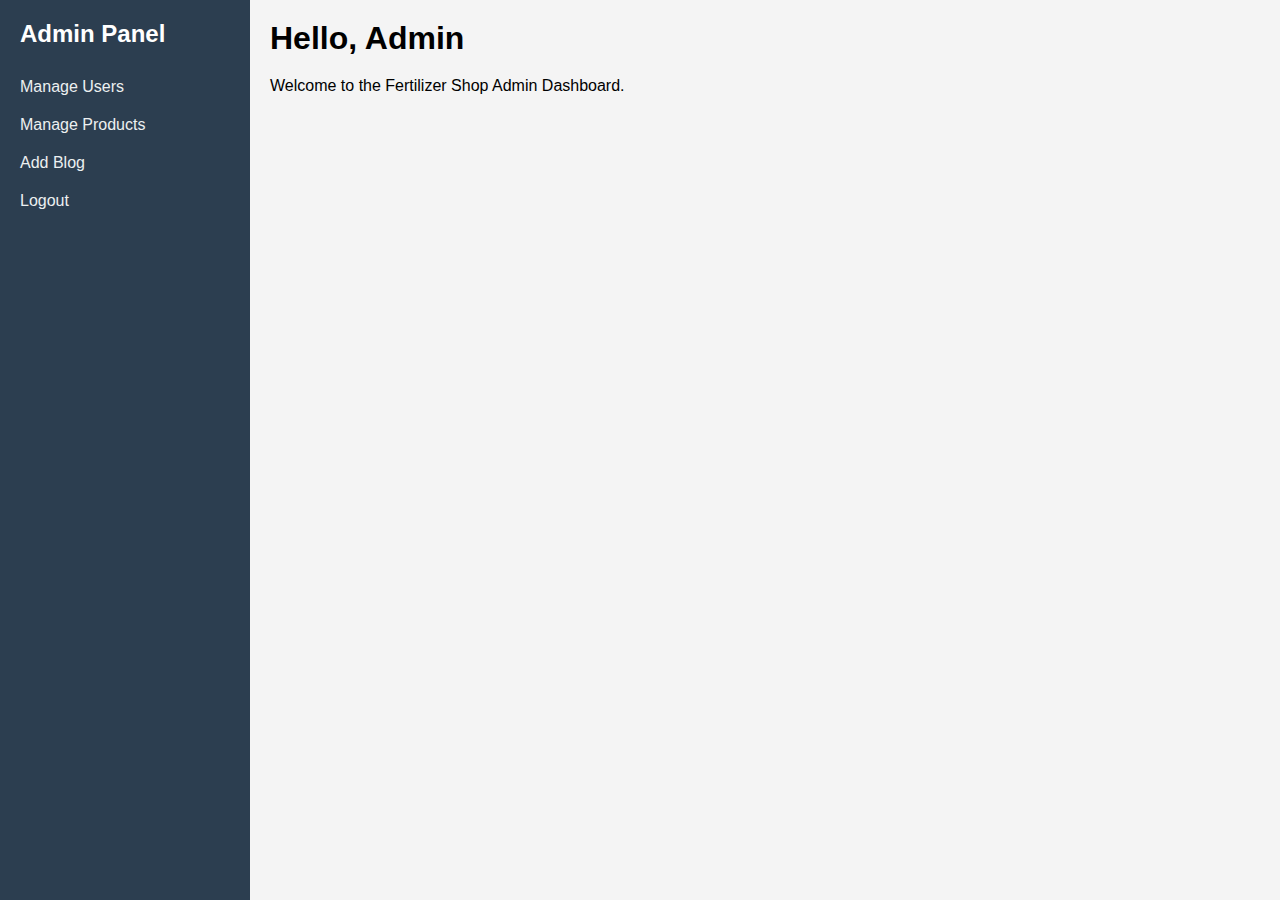
<file: admin_dashboard/index.html>
<!DOCTYPE html>
<html lang="en">
<head>
  <meta charset="UTF-8">
  <title>Admin Dashboard - Fertilizer Shop</title>
  <link rel="stylesheet" href="style.css">
</head>
<body>
  <div class="container">
    <aside class="sidebar" id="sidebar">
      <h2>Admin Panel</h2>
      <ul>
        <li><a href="#">Manage Users</a></li>
        <li><a href="#">Manage Products</a></li>
        <li><a href="../post_blog_form.php">Add Blog</a></li>
        <li><a href="../admin_logout.php">Logout</a></li>
      </ul>
    </aside>

    <div class="main">
      <header class="header">
        <button id="toggleBtn" class="menu-btn">☰</button>
        <h1>Hello, Admin</h1>
      </header>

      <section class="content">
        <p>Welcome to the Fertilizer Shop Admin Dashboard.</p>
      </section>
    </div>
  </div>

  <script src="script.js"></script>
</body>
</html>
</file>
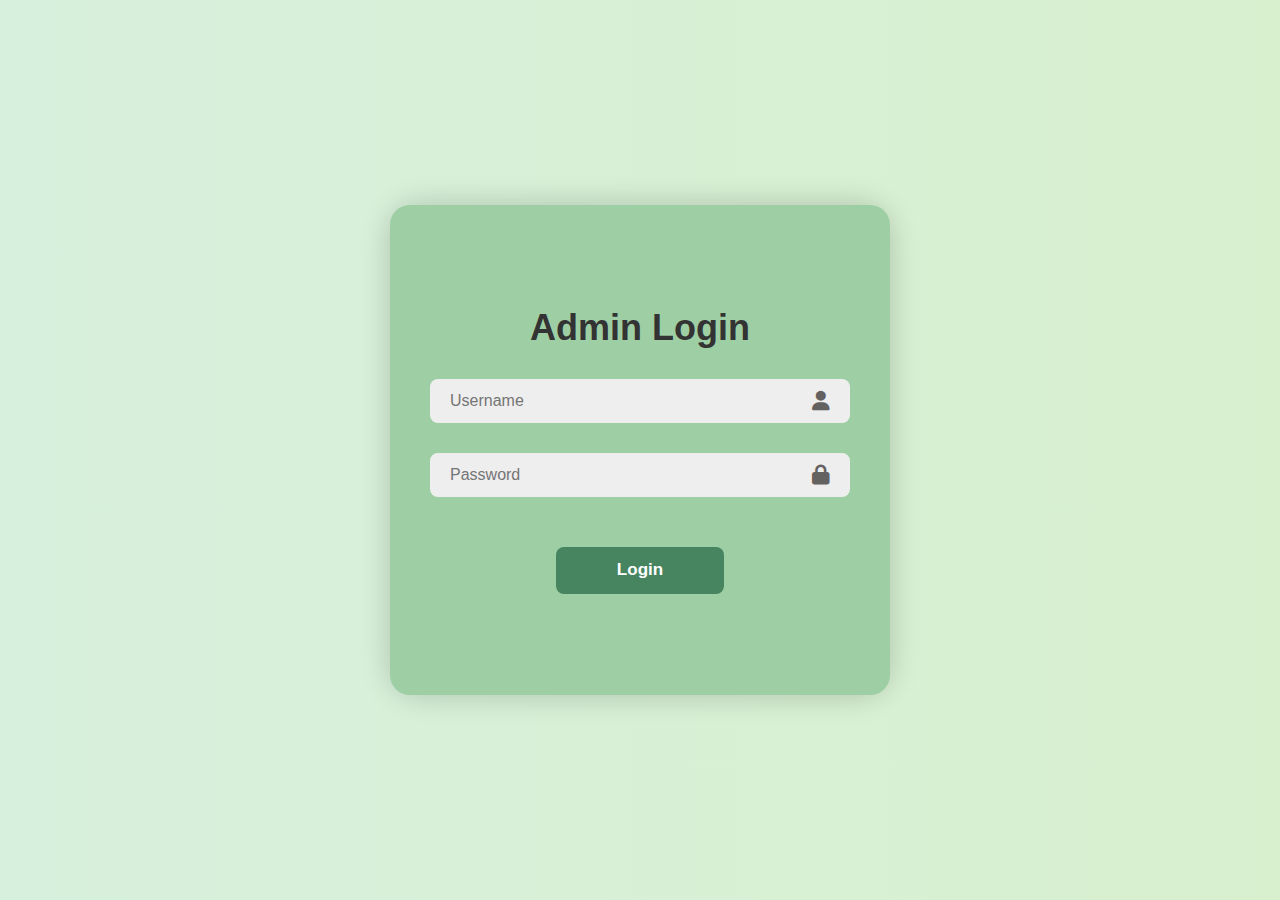
<file: admin_login.html>
<!DOCTYPE html>
<html lang="en">
<head>
  <meta charset="UTF-8">
  <title>Admin Login</title>
  <link rel="stylesheet" href="https://cdnjs.cloudflare.com/ajax/libs/font-awesome/6.0.0/css/all.min.css">
  <style>
    * {
      margin: 0;
      padding: 0;
      box-sizing: border-box;
      font-family: 'Poppins', sans-serif;
    }

    body {
      display: flex;
      justify-content: center;
      align-items: center;
      min-height: 100vh;
      background: linear-gradient(to left, #d8f0ce, #d7f0dd);
      border-radius: 20px;
    }

    .container {
      width: 500px;
      height: 490px;
      background: #ffffffb8;
      border-radius: 30px;
      box-shadow: 0 0 30px rgba(0, 0, 0, .2);
      position: relative;
    }

    .form-box {
      position: absolute;
      right: 0;
      width: 100%;
      height: 100%;
      background: rgb(158, 207, 164);
      display: flex;
      align-items: center;
      justify-content: center;
      color: #333;
      padding: 40px;
      border-radius: 20px;
    }

    form {
      width: 100%;
    }

    .container h1 {
      font-size: 36px;
      margin-bottom: 20px;
      text-align: center;
    }

    .input-box {
      position: relative;
      margin: 30px 0;
    }

    .input-box input {
      width: 100%;
      padding: 13px 50px 13px 20px;
      background: #eee;
      border-radius: 8px;
      border: none;
      outline: none;
      font-size: 16px;
      color: #333;
    }

    .input-box i {
      position: absolute;
      right: 20px;
      top: 50%;
      transform: translateY(-50%);
      font-size: 20px;
      color: #646161;
    }

    .btn {
      width: 40%;
      height: 47px;
      background: #46855f;
      border-radius: 8px;
      border: none;
      cursor: pointer;
      font-size: 17px;
      color: #fff;
      font-weight: 600;
      margin-top: 20px;
    }
  </style>
</head>
<body>
  <div class="container">
    <div class="form-box">
      <form action="admin_login.php" method="post">
        <h1>Admin Login</h1>

        <div class="input-box">
          <input type="text" name="name" placeholder="Username" required>
          <i class="fa fa-user"></i>

        </div>

        <div class="input-box">
          <input type="password" name="password" placeholder="Password" required>
          <i class="fa fa-lock"></i>
        </div>

        <div style="text-align:center;">
          <button class="btn" type="submit">Login</button>
        </div>
      </form>
    </div>
  </div>
</body>
</html>
</file>
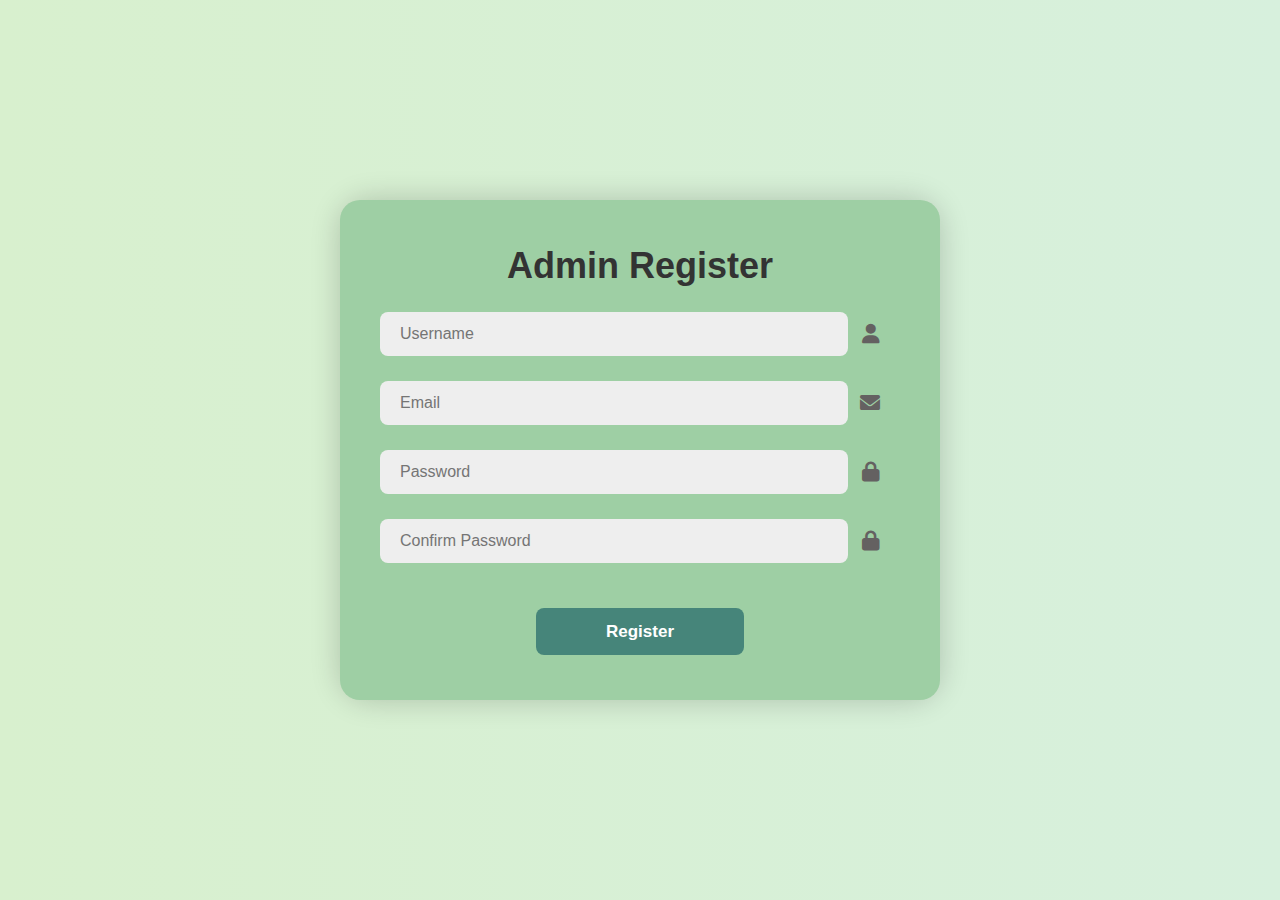
<file: admin_register.html>
<!DOCTYPE html>
<html lang="en">
<head>
  <meta charset="UTF-8">
  <title>Admin Register</title>
  <link rel="stylesheet" href="https://cdnjs.cloudflare.com/ajax/libs/font-awesome/6.0.0/css/all.min.css">
  <style>
    * {
      margin: 0;
      padding: 0;
      box-sizing: border-box;
      font-family: 'Poppins', sans-serif;
    }

    body {
      display: flex;
      justify-content: center;
      align-items: center;
      min-height: 100vh;
      background: linear-gradient(to right, #d8f0ce, #d7f0dd);
    }

    .container {
      width: 600px;
      height: 500px;
      background: #ffffffb8;
      border-radius: 30px;
      box-shadow: 0 0 30px rgba(0, 0, 0, .2);
      position: relative;
    }

    .form-box {
      position: absolute;
      right: 0;
      width: 100%;
      height: 100%;
      background: rgb(158, 207, 164);
      display: flex;
      align-items: center;
      justify-content: center;
      color: #333;
      padding: 40px;
      border-radius: 20px;
    }

    form {
      width: 100%;
    }

    .container h1 {
      font-size: 36px;
      margin-bottom: 20px;
      text-align: center;
    }

    .input-box {
      position: relative;
      margin: 25px 0;
    }

    .input-box input {
      width: 90%;
      padding: 13px 50px 13px 20px;
      background: #eee;
      border-radius: 8px;
      border: none;
      outline: none;
      font-size: 16px;
      color: #333;
    }

    .input-box i {
      position: absolute;
      right: 20px;
      top: 50%;
      transform: translateY(-50%);
      font-size: 20px;
      color: #646161;
    }

    .btn {
      width: 40%;
      height: 47px;
      background: #46857a;
      border-radius: 8px;
      border: none;
      cursor: pointer;
      font-size: 17px;
      color: #fff;
      font-weight: 600;
      margin-top: 20px;
    }
  </style>
</head>
<body>
  <div class="container">
    <div class="form-box">
      <form action="admin_register.php" method="post">
        <h1>Admin Register</h1>

        <div class="input-box">
          <input type="text" name="username" placeholder="Username" required>
          <i class="fa fa-user"></i>
        </div>

        <div class="input-box">
          <input type="email" name="email" placeholder="Email" required>
          <i class="fa fa-envelope"></i>
        </div>

        <div class="input-box">
          <input type="password" name="password" placeholder="Password" required>
          <i class="fa fa-lock"></i>
        </div>
        <div class="input-box">
  <input type="password" name="confirm_password" placeholder="Confirm Password" required>
  <i class="fa fa-lock"></i>
</div>

        <div style="text-align:center;">
          <button class="btn" type="submit">Register</button>
        </div>
      </form>
    </div>
  </div>
</body>
</html>
</file>
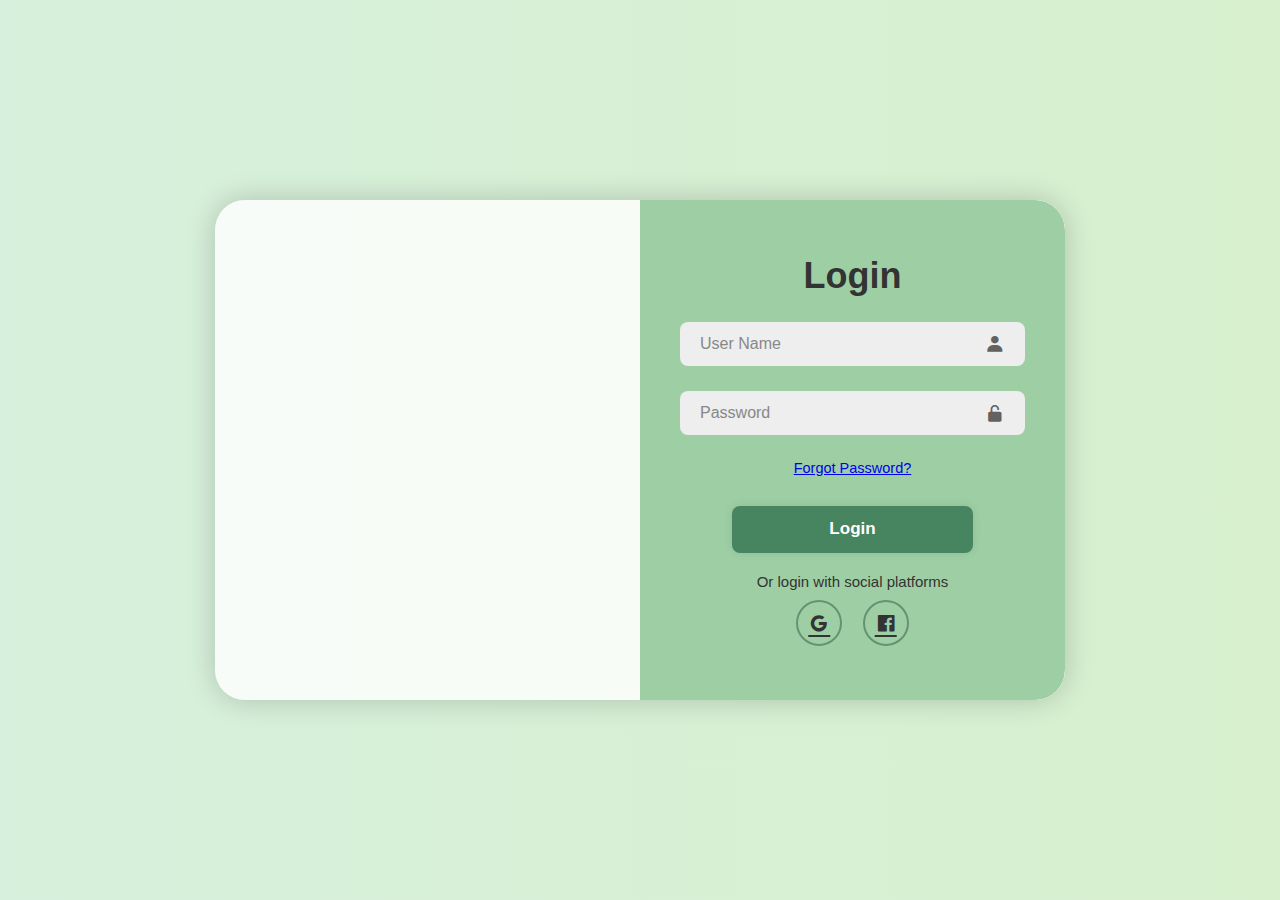
<file: login.html>
<!DOCTYPE html>
<html>
    <head>
        <link rel="stylesheet" href="login.css">

       
        <meta charset="UTF-8">

            <meta http-equiv="X-UA-Compatible" content="IE=edge">

            <meta name="viewport" content="width=device-width,initial-scale=1.0">
            <link href='https://unpkg.com/boxicons@2.1.4/css/boxicons.min.css' rel='stylesheet'>

            
    </head>
<body>

<div class="container">
    <div class="form-box login">
        <form action="login.php" method="POST">

            <h1>Login</h1>
            <div class="input-box">
                <input type="text" name="name" placeholder="User Name" required>
                <i class='bx bxs-user'></i>
            </div>
            <div class="input-box">
                <input type="password" name="password" placeholder="Password" required>
                <i class='bx bxs-lock-open-alt'></i>
            </div>
            
            <div class="forgot-link">
                <a href="#">Forgot Password?</a>
            </div>
            <button type="submit" class="btn">Login</button>
            <p> Or login with social platforms</p>
            <div class="social-icons">
                <a href="#"><i class='bx bxl-google'></i></a>
                <a href="#"><i class='bx bxl-facebook-square'></i></a>
                
            </div>
        </form>

    </div>

</div>

</body>
</html>
</file>
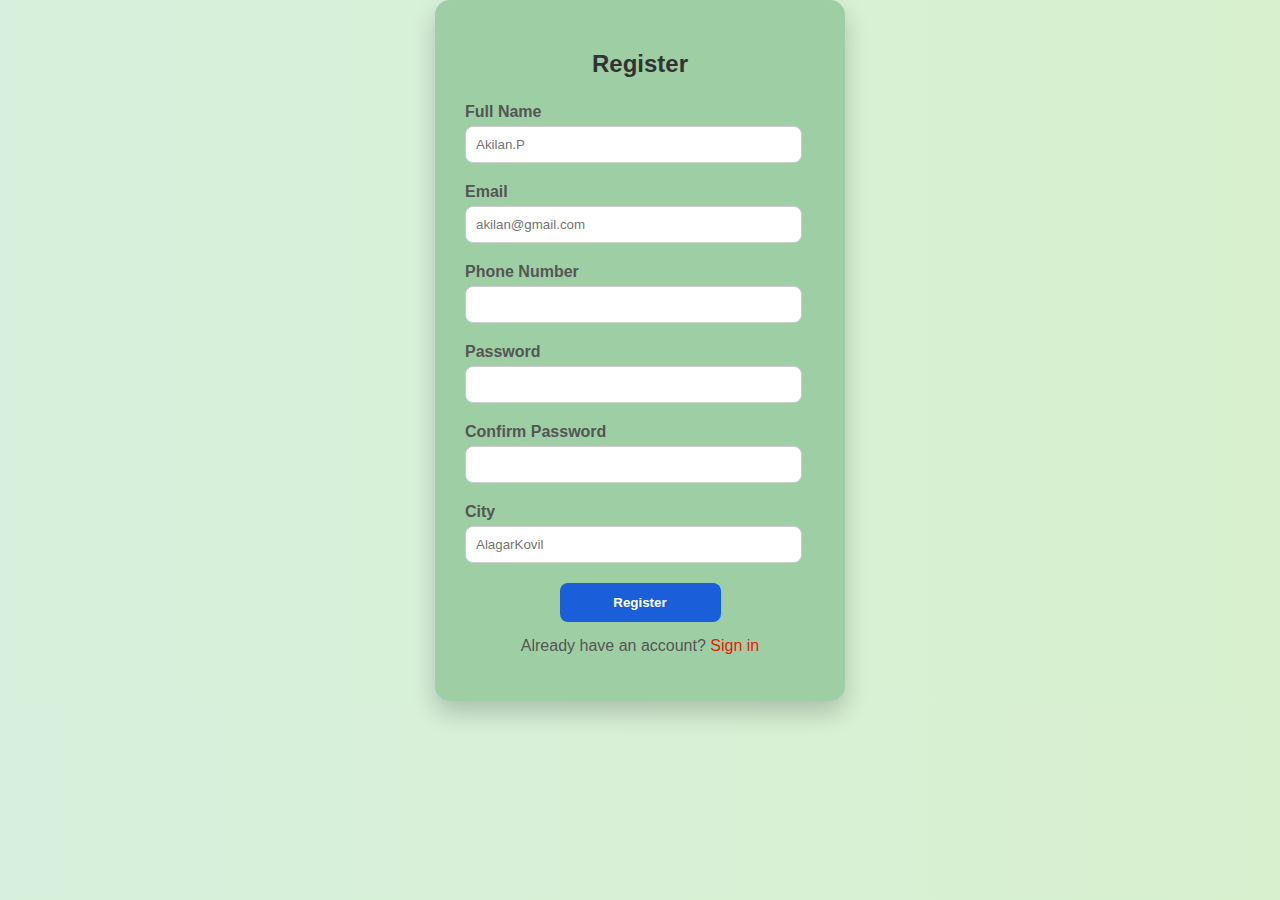
<file: register-u.html>
<!DOCTYPE html>
<html lang="en">
<head>
    <meta charset="UTF-8">
    <meta name="viewport" content="width=device-width, initial-scale=1.0">
    <title>Register - Fertilizer Shop</title>
    <link rel="stylesheet" href="register-u.css"> <!-- Make sure this matches your actual CSS file -->
</head>
<body>
    <div class="container">
        <h2>Register</h2>
        <form action="register.php" method="POST">
            <div class="input-group">
                <label for="name">Full Name</label>
                <input type="text" id="name" name="name" placeholder="Akilan.P" required>
            </div>
            <div class="input-group">
                <label for="email">Email</label>
                <input type="email" id="email" name="email" placeholder="akilan@gmail.com" required>
            </div>
            <div class="input-group">
                <label for="phone">Phone Number</label>
                <input type="tel" id="phone" name="phone" required>
            </div>
            <div class="input-group">
                <label for="password">Password</label>
                <input type="password" id="password" name="password" required>
            </div>
            <div class="input-group">
                <label for="confirm_password">Confirm Password</label>
                <input type="password" id="confirm_password" name="confirm_password" required>
            </div>
            <div class="input-group">
                <label for="city">City</label>
                <input type="text" id="city" name="city" placeholder="AlagarKovil">
            </div>
            <button type="submit">Register</button>
            <p>Already have an account? <a href="login.html">Sign in</a></p>
        </form>
    </div>
</body>
</html>
</file>
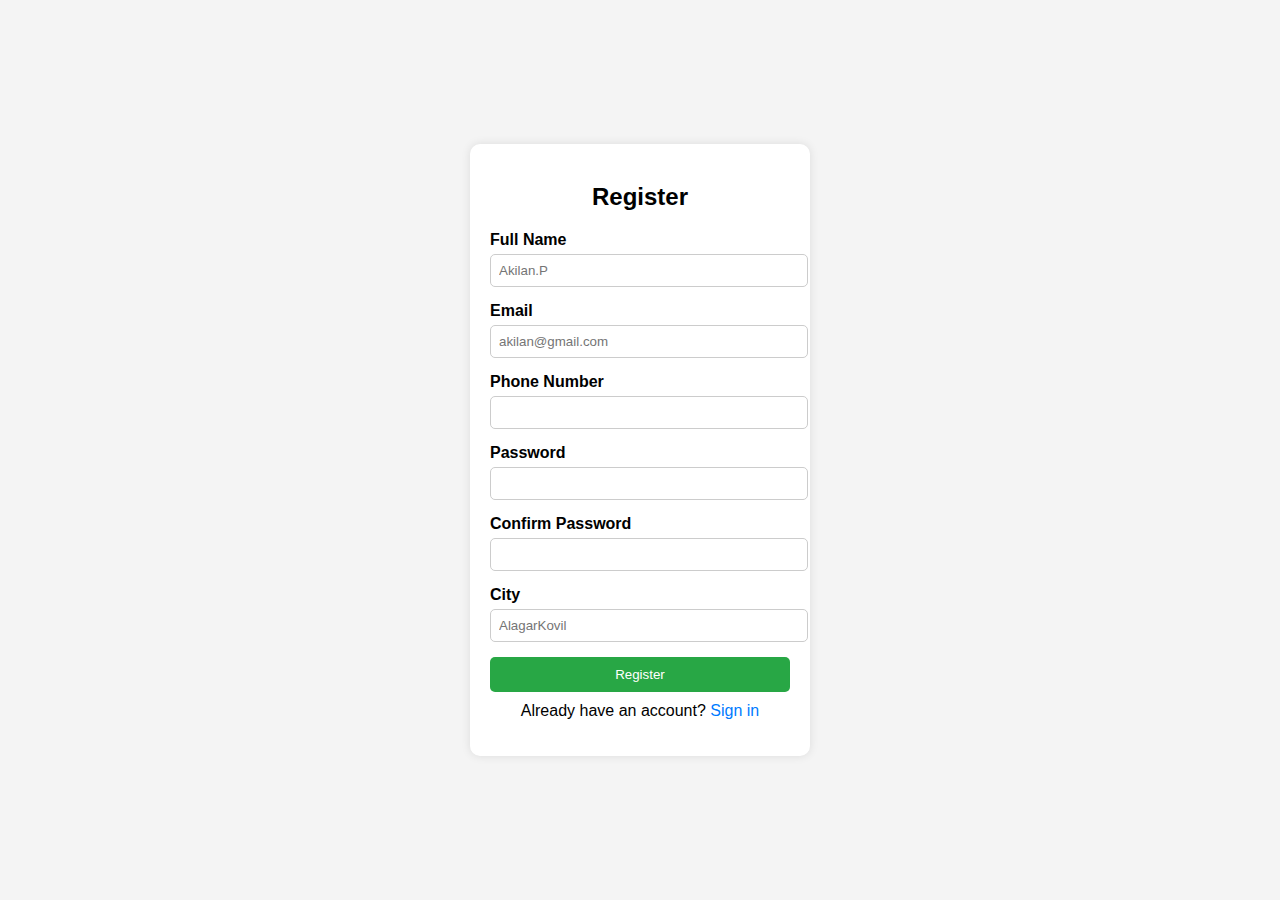
<file: register.html>
<!DOCTYPE html>
<html lang="en">
<head>
    <meta charset="UTF-8">
    <meta name="viewport" content="width=device-width, initial-scale=1.0">
    <title>Register - Fertilizer Shop</title>
    <link rel="stylesheet" href="register.css">
</head>
<body>
    <div class="container">
        <h2>Register</h2>
        <form action="register.php" method="POST">
            <div class="input-group">
                <label for="name">Full Name</label>
                <input type="text" id="name" name="name" placeholder="Akilan.P" required>
            </div>
            <div class="input-group">
                <label for="email">Email</label>
                <input type="email" id="email" name="email" placeholder="akilan@gmail.com" required>
            </div>
            <div class="input-group">
                <label for="phone">Phone Number</label>
                <input type="tel" id="phone" name="phone"  required>
            </div>
            <div class="input-group">
                <label for="password">Password</label>
                <input type="password" id="password" name="password"  required>
            </div>
            <div class="input-group">
                <label for="confirm_password">Confirm Password</label>
                <input type="password" id="confirm_password" name="confirm_password" required>
            </div>
            <div class="input-group">
                <label for="city"> City</label>
                <input type="text" id="city" name="city" placeholder="AlagarKovil">
            </div>
            <button type="submit">Register</button>
            <p>Already have an account? <a href="signin.html">Sign in</a></p>
            
        </form>
    </div>
</body>
</html>
</file>
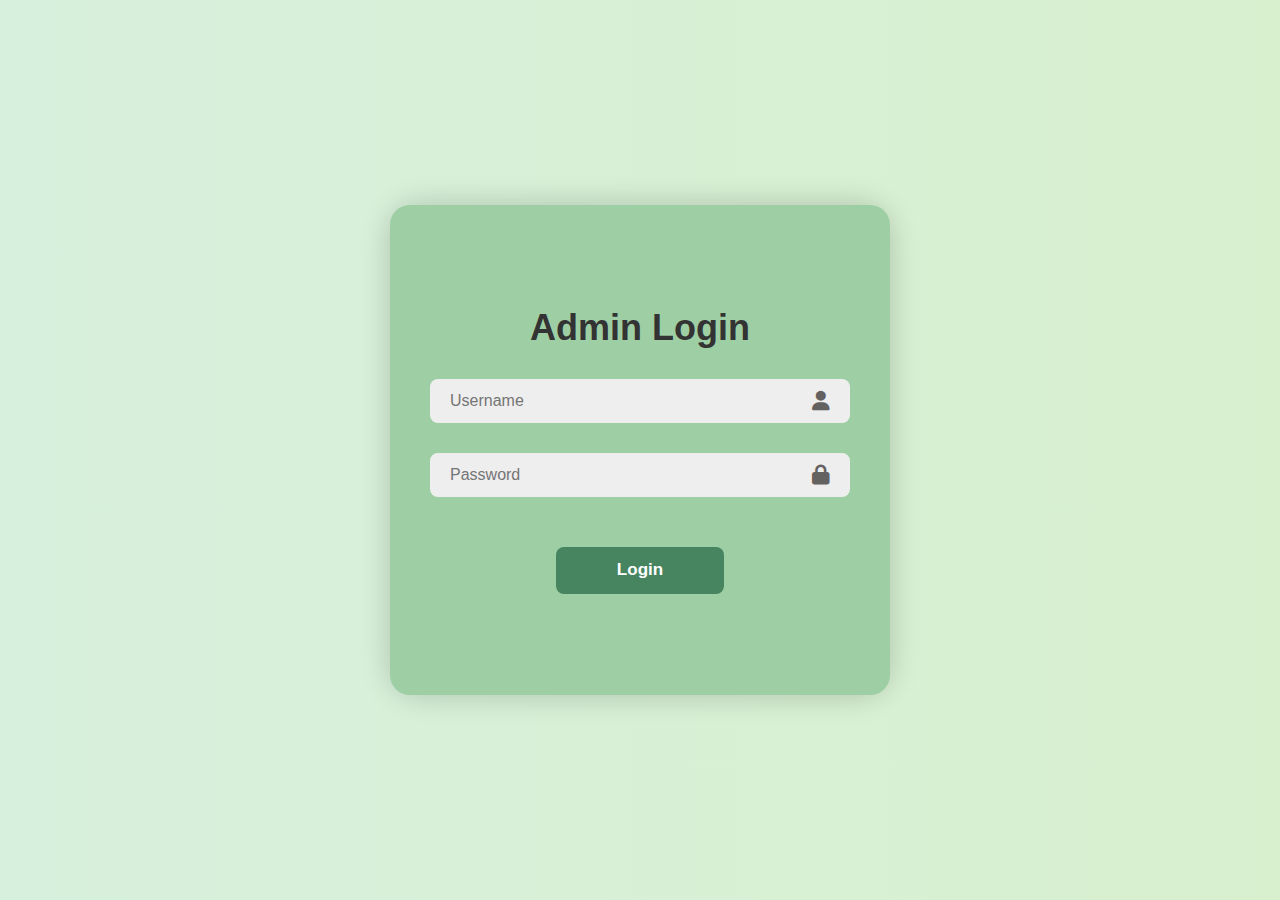
<file: admin/admin_login.html>
<!DOCTYPE html>
<html lang="en">
<head>
  <meta charset="UTF-8">
  <title>Admin Login</title>
  <link rel="stylesheet" href="https://cdnjs.cloudflare.com/ajax/libs/font-awesome/6.0.0/css/all.min.css">
  <style>
    * {
      margin: 0;
      padding: 0;
      box-sizing: border-box;
      font-family: 'Poppins', sans-serif;
    }

    body {
      display: flex;
      justify-content: center;
      align-items: center;
      min-height: 100vh;
      background: linear-gradient(to left, #d8f0ce, #d7f0dd);
      border-radius: 20px;
    }

    .container {
      width: 500px;
      height: 490px;
      background: #ffffffb8;
      border-radius: 30px;
      box-shadow: 0 0 30px rgba(0, 0, 0, .2);
      position: relative;
    }

    .form-box {
      position: absolute;
      right: 0;
      width: 100%;
      height: 100%;
      background: rgb(158, 207, 164);
      display: flex;
      align-items: center;
      justify-content: center;
      color: #333;
      padding: 40px;
      border-radius: 20px;
    }

    form {
      width: 100%;
    }

    .container h1 {
      font-size: 36px;
      margin-bottom: 20px;
      text-align: center;
    }

    .input-box {
      position: relative;
      margin: 30px 0;
    }

    .input-box input {
      width: 100%;
      padding: 13px 50px 13px 20px;
      background: #eee;
      border-radius: 8px;
      border: none;
      outline: none;
      font-size: 16px;
      color: #333;
    }

    .input-box i {
      position: absolute;
      right: 20px;
      top: 50%;
      transform: translateY(-50%);
      font-size: 20px;
      color: #646161;
    }

    .btn {
      width: 40%;
      height: 47px;
      background: #46855f;
      border-radius: 8px;
      border: none;
      cursor: pointer;
      font-size: 17px;
      color: #fff;
      font-weight: 600;
      margin-top: 20px;
    }
  </style>
</head>
<body>
  <div class="container">
    <div class="form-box">
      <form action="admin_login.php" method="post">
        <h1>Admin Login</h1>

        <div class="input-box">
          <input type="text" name="name" placeholder="Username" required>
          <i class="fa fa-user"></i>

        </div>

        <div class="input-box">
          <input type="password" name="password" placeholder="Password" required>
          <i class="fa fa-lock"></i>
        </div>

        <div style="text-align:center;">
          <button class="btn" type="submit">Login</button>
        </div>
      </form>
    </div>
  </div>
</body>
</html>
</file>
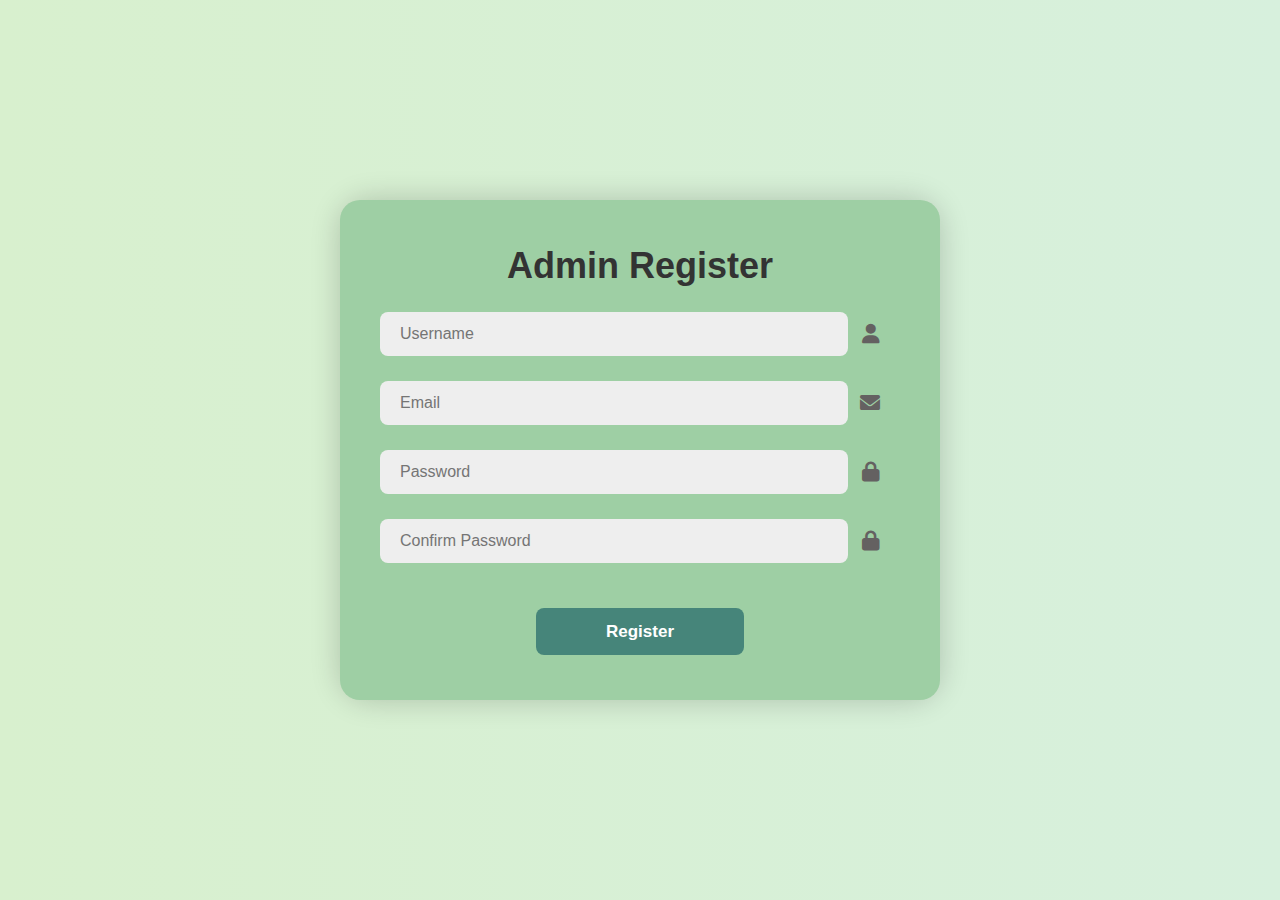
<file: admin/admin_register.html>
<!DOCTYPE html>
<html lang="en">
<head>
  <meta charset="UTF-8">
  <title>Admin Register</title>
  <link rel="stylesheet" href="https://cdnjs.cloudflare.com/ajax/libs/font-awesome/6.0.0/css/all.min.css">
  <style>
    * {
      margin: 0;
      padding: 0;
      box-sizing: border-box;
      font-family: 'Poppins', sans-serif;
    }

    body {
      display: flex;
      justify-content: center;
      align-items: center;
      min-height: 100vh;
      background: linear-gradient(to right, #d8f0ce, #d7f0dd);
    }

    .container {
      width: 600px;
      height: 500px;
      background: #ffffffb8;
      border-radius: 30px;
      box-shadow: 0 0 30px rgba(0, 0, 0, .2);
      position: relative;
    }

    .form-box {
      position: absolute;
      right: 0;
      width: 100%;
      height: 100%;
      background: rgb(158, 207, 164);
      display: flex;
      align-items: center;
      justify-content: center;
      color: #333;
      padding: 40px;
      border-radius: 20px;
    }

    form {
      width: 100%;
    }

    .container h1 {
      font-size: 36px;
      margin-bottom: 20px;
      text-align: center;
    }

    .input-box {
      position: relative;
      margin: 25px 0;
    }

    .input-box input {
      width: 90%;
      padding: 13px 50px 13px 20px;
      background: #eee;
      border-radius: 8px;
      border: none;
      outline: none;
      font-size: 16px;
      color: #333;
    }

    .input-box i {
      position: absolute;
      right: 20px;
      top: 50%;
      transform: translateY(-50%);
      font-size: 20px;
      color: #646161;
    }

    .btn {
      width: 40%;
      height: 47px;
      background: #46857a;
      border-radius: 8px;
      border: none;
      cursor: pointer;
      font-size: 17px;
      color: #fff;
      font-weight: 600;
      margin-top: 20px;
    }
  </style>
</head>
<body>
  <div class="container">
    <div class="form-box">
      <form action="admin_register.php" method="post">
        <h1>Admin Register</h1>

        <div class="input-box">
          <input type="text" name="username" placeholder="Username" required>
          <i class="fa fa-user"></i>
        </div>

        <div class="input-box">
          <input type="email" name="email" placeholder="Email" required>
          <i class="fa fa-envelope"></i>
        </div>

        <div class="input-box">
          <input type="password" name="password" placeholder="Password" required>
          <i class="fa fa-lock"></i>
        </div>
        <div class="input-box">
  <input type="password" name="confirm_password" placeholder="Confirm Password" required>
  <i class="fa fa-lock"></i>
</div>

        <div style="text-align:center;">
          <button class="btn" type="submit">Register</button>
        </div>
      </form>
    </div>
  </div>
</body>
</html>
</file>
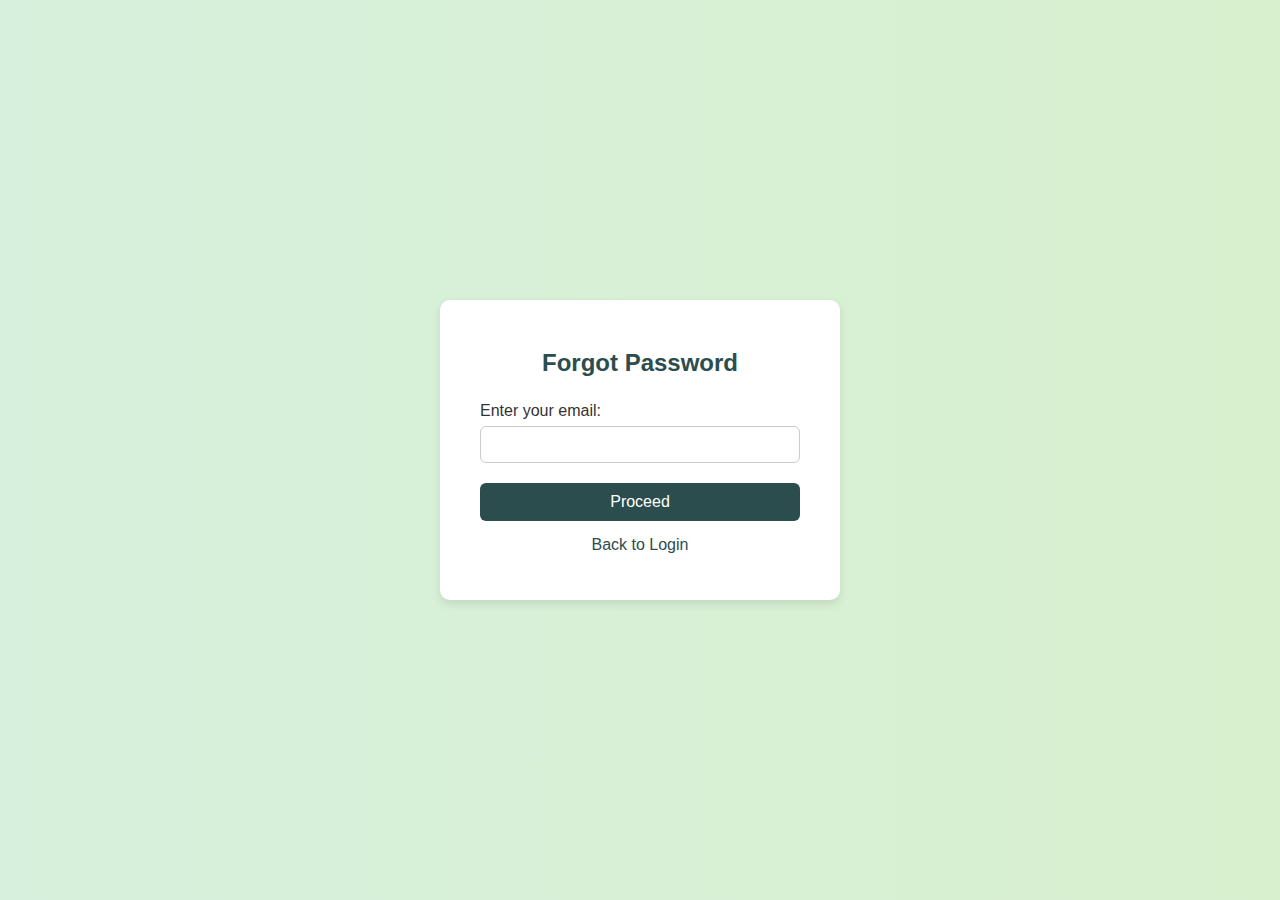
<file: user/forgot_password.html>
<!-- user/forgot_password.html -->
<!DOCTYPE html>
<html lang="en">
<head>
    <meta charset="UTF-8">
    <title>Forgot Password</title>
    <style>
        * {
            box-sizing: border-box;
            font-family: 'Segoe UI', sans-serif;
        }
        body {
            margin: 0;
            padding: 0;
            background: linear-gradient(to left, #d8f0ce, #d7f0dd);
            display: flex;
            align-items: center;
            justify-content: center;
            height: 100vh;
        }
        .container {
            background: #ffffff;
            padding: 30px 40px;
            border-radius: 10px;
            box-shadow: 0 4px 10px rgba(0,0,0,0.1);
            width: 100%;
            max-width: 400px;
        }
        h2 {
            text-align: center;
            color: #2c4d4d;
            margin-bottom: 25px;
        }
        label {
            font-weight: 500;
            color: #333;
        }
        input[type="email"] {
            width: 100%;
            padding: 10px;
            margin-top: 6px;
            margin-bottom: 20px;
            border: 1px solid #ccc;
            border-radius: 6px;
        }
        button {
            width: 100%;
            padding: 10px;
            background-color: #2c4d4d;
            color: white;
            border: none;
            border-radius: 6px;
            font-size: 16px;
            cursor: pointer;
        }
        button:hover {
            background-color: #3e6e6e;
        }
        p {
            text-align: center;
            margin-top: 15px;
        }
        a {
            color: #2c4d4d;
            text-decoration: none;
        }
        a:hover {
            text-decoration: underline;
        }
    </style>
</head>
<body>
    <div class="container">
        <h2>Forgot Password</h2>
        <form action="forgot_password.php" method="POST">
            <label for="email">Enter your email:</label>
            <input type="email" name="email" required>
            <button type="submit">Proceed</button>
        </form>
        <p><a href="login.html">Back to Login</a></p>
    </div>
</body>
</html>
</file>
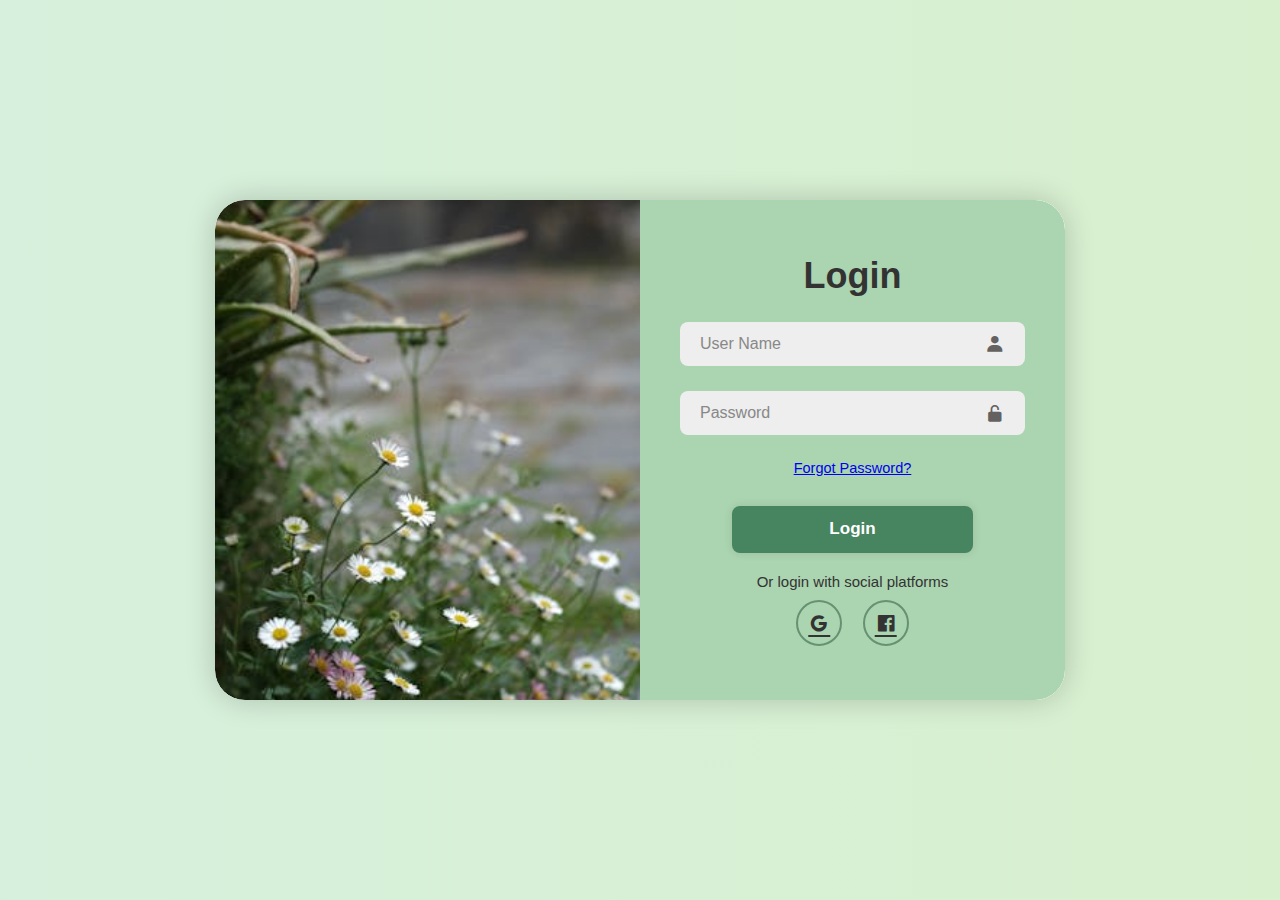
<file: user/login.html>
<!DOCTYPE html>
<html>
<head>
    <link rel="stylesheet" href="login.css">
    <meta charset="UTF-8">
    <meta http-equiv="X-UA-Compatible" content="IE=edge">
    <meta name="viewport" content="width=device-width,initial-scale=1.0">
    <link href='https://unpkg.com/boxicons@2.1.4/css/boxicons.min.css' rel='stylesheet'>
</head>
<body>

<div class="container">

    <!-- ✅ NEW LEFT BOX added here -->
    <div class="left-box">
        
        
    </div>

    <div class="form-box login">
        <form action="login.php" method="POST">
            <h1>Login</h1>
            <div class="input-box">
                <input type="text" name="name" placeholder="User Name" required>
                <i class='bx bxs-user'></i>
            </div>
            <div class="input-box">
                <input type="password" name="password" placeholder="Password" required>
                <i class='bx bxs-lock-open-alt'></i>
            </div>
            
            <div class="forgot-link">
                <a href="forgot_password.html">Forgot Password?</a>
            </div>
            <button type="submit" class="btn">Login</button>
            <p> Or login with social platforms</p>
            <div class="social-icons">
                <a href="#"><i class='bx bxl-google'></i></a>
                <a href="#"><i class='bx bxl-facebook-square'></i></a>
            </div>
        </form>
    </div>

</div>

</body>
</html>
</file>
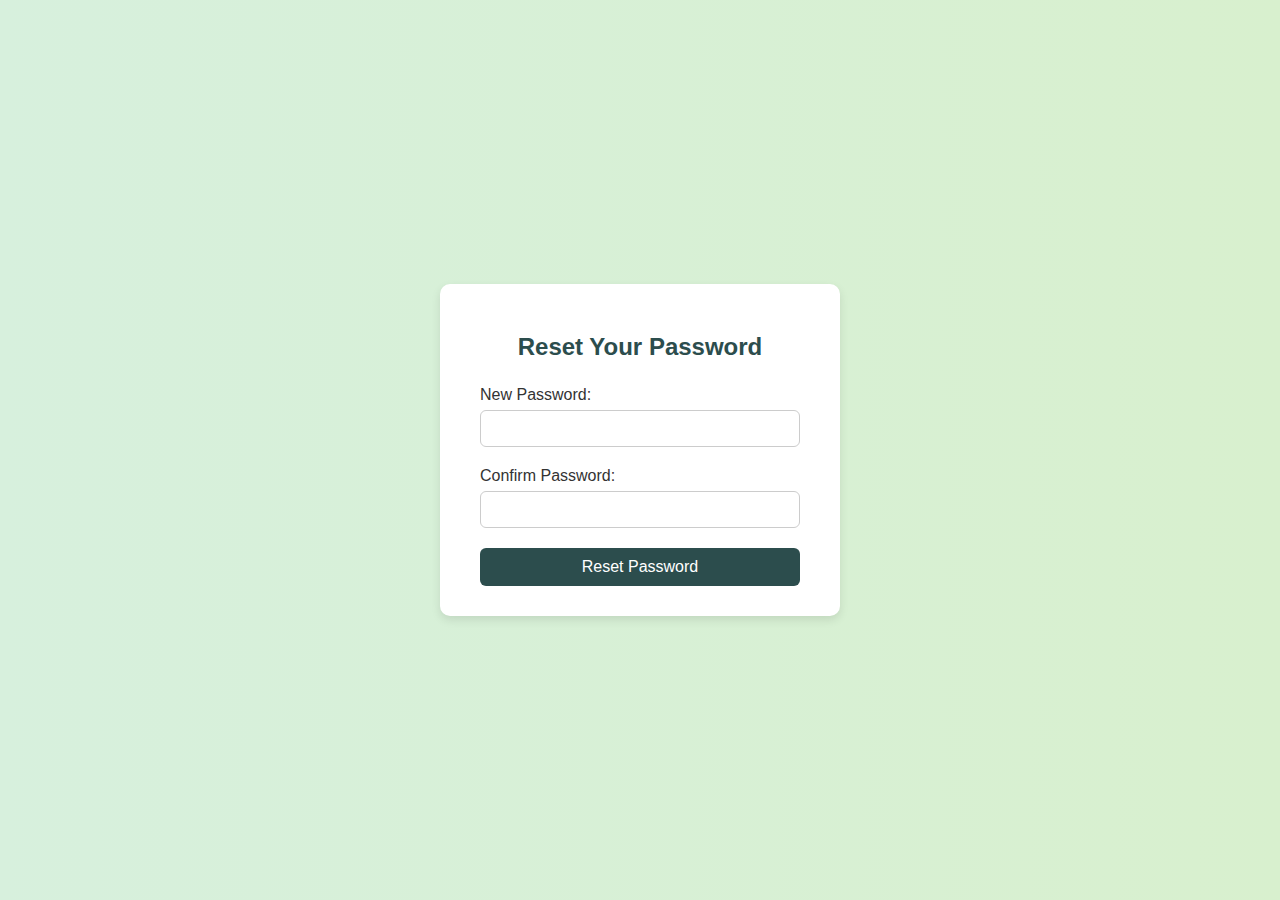
<file: user/reset_password.html>
<!DOCTYPE html>
<html lang="en">
<head>
    <meta charset="UTF-8">
    <title>Reset Password</title>
    <style>
        * {
            box-sizing: border-box;
            font-family: 'Segoe UI', sans-serif;
        }
        body {
            margin: 0;
            padding: 0;
            background: linear-gradient(to left, #d8f0ce, #d7f0dd);
            display: flex;
            align-items: center;
            justify-content: center;
            height: 100vh;
        }
        .container {
            background: #ffffff;
            padding: 30px 40px;
            border-radius: 10px;
            box-shadow: 0 4px 10px rgba(0,0,0,0.1);
            width: 100%;
            max-width: 400px;
        }
        h2 {
            text-align: center;
            color: #2c4d4d;
            margin-bottom: 25px;
        }
        label {
            font-weight: 500;
            color: #333;
        }
        input[type="password"] {
            width: 100%;
            padding: 10px;
            margin-top: 6px;
            margin-bottom: 20px;
            border: 1px solid #ccc;
            border-radius: 6px;
        }
        button {
            width: 100%;
            padding: 10px;
            background-color: #2c4d4d;
            color: white;
            border: none;
            border-radius: 6px;
            font-size: 16px;
            cursor: pointer;
        }
        button:hover {
            background-color: #3e6e6e;
        }
    </style>
</head>
<body>
    <div class="container">
        <h2>Reset Your Password</h2>
        <form action="reset_password.php" method="POST">
            <label for="new_password">New Password:</label>
            <input type="password" name="new_password" required>

            <label for="confirm_password">Confirm Password:</label>
            <input type="password" name="confirm_password" required>

            <button type="submit">Reset Password</button>
        </form>
    </div>
</body>
</html>
</file>
<file: admin_dashboard/style.css>
* {
  margin: 0;
  padding: 0;
  box-sizing: border-box;
}

body {
  font-family: Arial, sans-serif;
}

.container {
  display: flex;
  height: 100vh;
}

.sidebar {
  width: 250px;
  background-color: #2c3e50;
  color: #fff;
  padding: 20px;
  transition: transform 0.3s ease;
}

.sidebar h2 {
  margin-bottom: 20px;
}

.sidebar ul {
  list-style: none;
}

.sidebar ul li a {
  color: #ecf0f1;
  text-decoration: none;
  display: block;
  padding: 10px 0;
}

.sidebar ul li a:hover {
  background-color: #34495e;
  padding-left: 10px;
}

.main {
  flex-grow: 1;
  background-color: #f4f4f4;
  padding: 20px;
}

.header {
  display: flex;
  align-items: center;
  gap: 20px;
  margin-bottom: 20px;
}

.menu-btn {
  font-size: 24px;
  background: none;
  border: none;
  cursor: pointer;
  display: none; /* hidden by default */
}

@media (max-width: 768px) {
  .sidebar {
    position: absolute;
    left: 0;
    top: 0;
    height: 100%;
    transform: translateX(-100%);
    z-index: 1000;
  }

  .sidebar.active {
    transform: translateX(0);
  }

  .menu-btn {
  font-size: 24px;
  background: none;
  border: none;
  cursor: pointer;
  display: none; /* visible only on small screens */
  position: fixed;   /* Make it always visible */
  top: 20px;
  left: 20px;
  z-index: 2000; /* higher than sidebar */
  background-color: #fff;
  border-radius: 4px;
  padding: 5px 10px;
}


  .main {
    padding: 20px;
  }
}
</file>
<file: login.css>
* {
    margin: 0;
    padding: 0;
    box-sizing: border-box;
    font-family: 'Poppins', sans-serif;
}

body {
    display: flex;
    justify-content: center;
    align-items: center;
    min-height: 100vh;
    background: linear-gradient(to left, #d8f0ce, #d7f0dd);
}

.container {
    position: relative;
    width: 850px;
    height: 500px;
    background: #ffffffcc; /* semi-transparent white */
    border-radius: 30px;
    box-shadow: 0 0 30px rgba(0, 0, 0, 0.2);
    overflow: hidden;
}

.form-box {
    position: absolute;
    right: 0;
    width: 50%;
    height: 100%;
    background: rgb(158, 207, 164); /* green */
    display: flex;
    align-items: center;
    justify-content: center;
    padding: 40px;
    color: #333;
    text-align: center;
    border-top-right-radius: 30px;
    border-bottom-right-radius: 30px;
}

form {
    width: 100%;
}

form h1 {
    font-size: 36px;
    margin-bottom: 10px;
}

.input-box {
    position: relative;
    margin: 25px 0;
}

.input-box input {
    width: 100%;
    padding: 13px 50px 13px 20px;
    background: #eee;
    border-radius: 8px;
    border: none;
    outline: none;
    font-size: 16px;
    color: #333;
    font-weight: 500;
}

.input-box input::placeholder {
    color: #888;
    font-weight: 400;
}

.input-box i {
    position: absolute;
    right: 20px;
    top: 50%;
    transform: translateY(-50%);
    font-size: 20px;
    color: #646161;
}

.forgot-link {
    font-size: 14.5px;
    margin-bottom: 20px;
    display: block;
    color: #333;
    text-decoration: none;
}

.btn {
    width: 70%;
    height: 47px;
    background: #46855f;
    border-radius: 8px;
    border: none;
    cursor: pointer;
    font-size: 17px;
    color: #fff;
    font-weight: 600;
    margin-top: 10px;
    box-shadow: 0 0 10px rgba(0,0,0, .1);
    transition: background 0.3s ease;
}

form p {
    font-size: 15px;
    margin: 20px 0 10px;
}

.social-icons a {
    display: inline-flex;
    padding: 10px;
    border: 2px solid #669272;
    border-radius: 50%;
    font-size: 22px;
    margin: 0 8px;
    color: #333;
    transition: 0.3s;
}

.social-icons a:hover {
    background: #fff;
    transform: scale(1.1);
}
</file>
<file: register-u.css>
body {
    font-family: 'Segoe UI', Tahoma, Geneva, Verdana, sans-serif;
    background: linear-gradient(to left, #d8f0ce, #d7f0dd);
    display: flex;
    justify-content: center;
    align-items: center;
    height: 80%;
    margin: 0;
}

.container {
    background: #ffffff;
    padding: 30px;
    border-radius: 15px;
    box-shadow: 0 12px 24px rgba(0, 0, 0, 0.2);
    width: 350px;
    text-align: center;
    animation: fadeIn 1s ease-in-out;
    background: rgb(158, 207, 164); 
    height: 70%;
    
}

@keyframes fadeIn {
    from { opacity: 0; transform: translateY(-20px); }
    to { opacity: 1; transform: translateY(0); }
}

h2 {
    margin-bottom: 25px;
    color: #333;
}

.input-group {
    margin-bottom: 20px;
    text-align: left;
}

label {
    display: block;
    font-weight: 600;
    color: #555;
    margin-bottom: 5px;
}

input {
    width: 90%;
    padding: 10px;
    border: 1px solid #ccc;
    border-radius: 8px;
    transition: border-color 0.3s ease;
}

input:focus {
    border-color: #2575fc;
    outline: none;
}

button {
    width: 46%;
    padding: 12px;
    background: #1a5ed9;
    color: #fff;
    font-weight: bold;
    border: none;
    border-radius: 8px;
    cursor: pointer;
    transition: background 0.3s ease;
}

button:hover {
    background:#2575fc ;
}

p {
    margin-top: 15px;
    color: #555;
}

a {
    color: #e61a07;
    text-decoration: none;
    font-weight: 500;
}

a:hover {
    text-decoration: underline;
}
</file>
<file: register.css>
body {
    font-family: Arial, sans-serif;
    background-color: #f4f4f4;
    display: flex;
    justify-content: center;
    align-items: center;
    height: 100vh;
    margin: 0;
}

.container {
    background: #fff;
    padding: 20px;
    border-radius: 10px;
    box-shadow: 0px 0px 10px rgba(0, 0, 0, 0.1);
    width: 300px;
    text-align: center;
}

h2 {
    margin-bottom: 20px;
}

.input-group {
    margin-bottom: 15px;
    text-align: left;
}

label {
    display: block;
    font-weight: bold;
}

input {
    width: 100%;
    padding: 8px;
    margin-top: 5px;
    border: 1px solid #ccc;
    border-radius: 5px;
}

button {
    width: 100%;
    padding: 10px;
    background: #28a745;
    color: white;
    border: none;
    border-radius: 5px;
    cursor: pointer;
}

button:hover {
    background: #218838;
}

p {
    margin-top: 10px;
}

a {
    color: #007bff;
    text-decoration: none;
}

a:hover {
    text-decoration: underline;
}
</file>
<file: user/login.css>
* {
    margin: 0;
    padding: 0;
    box-sizing: border-box;
    font-family: 'Poppins', sans-serif;
}

body {
    display: flex;
    justify-content: center;
    align-items: center;
    min-height: 100vh;
    background: linear-gradient(to left, #d8f0ce, #d7f0dd);
}

.container {
    position: relative;
    width: 850px;
    height: 500px;
    background: #ffffffcc; 
    border-radius: 30px;
    box-shadow: 0 0 30px rgba(0, 0, 0, 0.2);
    overflow: hidden;
}

.form-box {
    position: absolute;
    right: 0;
    width: 50%;
    height: 100%;
    background: rgb(171, 212, 176); 
    display: flex;
    align-items: center;
    justify-content: center;
    padding: 40px;
    color: #333;
    text-align: center;
    border-top-right-radius: 30px;
    border-bottom-right-radius: 30px;
}

form {
    width: 100%;
}

form h1 {
    font-size: 36px;
    margin-bottom: 10px;
}

.input-box {
    position: relative;
    margin: 25px 0;
}

.input-box input {
    width: 100%;
    padding: 13px 50px 13px 20px;
    background: #eee;
    border-radius: 8px;
    border: none;
    outline: none;
    font-size: 16px;
    color: #333;
    font-weight: 500;
}

.input-box input::placeholder {
    color: #888;
    font-weight: 400;
}

.input-box i {
    position: absolute;
    right: 20px;
    top: 50%;
    transform: translateY(-50%);
    font-size: 20px;
    color: #646161;
}

.forgot-link {
    font-size: 14.5px;
    margin-bottom: 20px;
    display: block;
    color: #333;
    text-decoration: none;
}

.btn {
    width: 70%;
    height: 47px;
    background: #46855f;
    border-radius: 8px;
    border: none;
    cursor: pointer;
    font-size: 17px;
    color: #fff;
    font-weight: 600;
    margin-top: 10px;
    box-shadow: 0 0 10px rgba(0,0,0, .1);
    transition: background 0.3s ease;
}

form p {
    font-size: 15px;
    margin: 20px 0 10px;
}

.social-icons a {
    display: inline-flex;
    padding: 10px;
    border: 2px solid #669272;
    border-radius: 50%;
    font-size: 22px;
    margin: 0 8px;
    color: #333;
    transition: 0.3s;
}

.social-icons a:hover {
    background: #fff;
    transform: scale(1.1);
}
.left-box {
    position: absolute;
    left: 0;
    width: 50%;
    height: 100%;
    background-image: url('../assets/login_image.jpg'); /* change path as needed */
    background-size: cover;
    background-position: center;
    border-top-left-radius: 30px;
    border-bottom-left-radius: 30px;
}


.left-box h2 {
    font-size: 28px;
    margin-bottom: 20px;
}

.left-box p {
    font-size: 16px;
    line-height: 1.5;
    max-width: 80%;
}

.left-box img {
    max-width: 120px;
    margin-bottom: 20px;
    border-radius: 50%;
}
</file>
